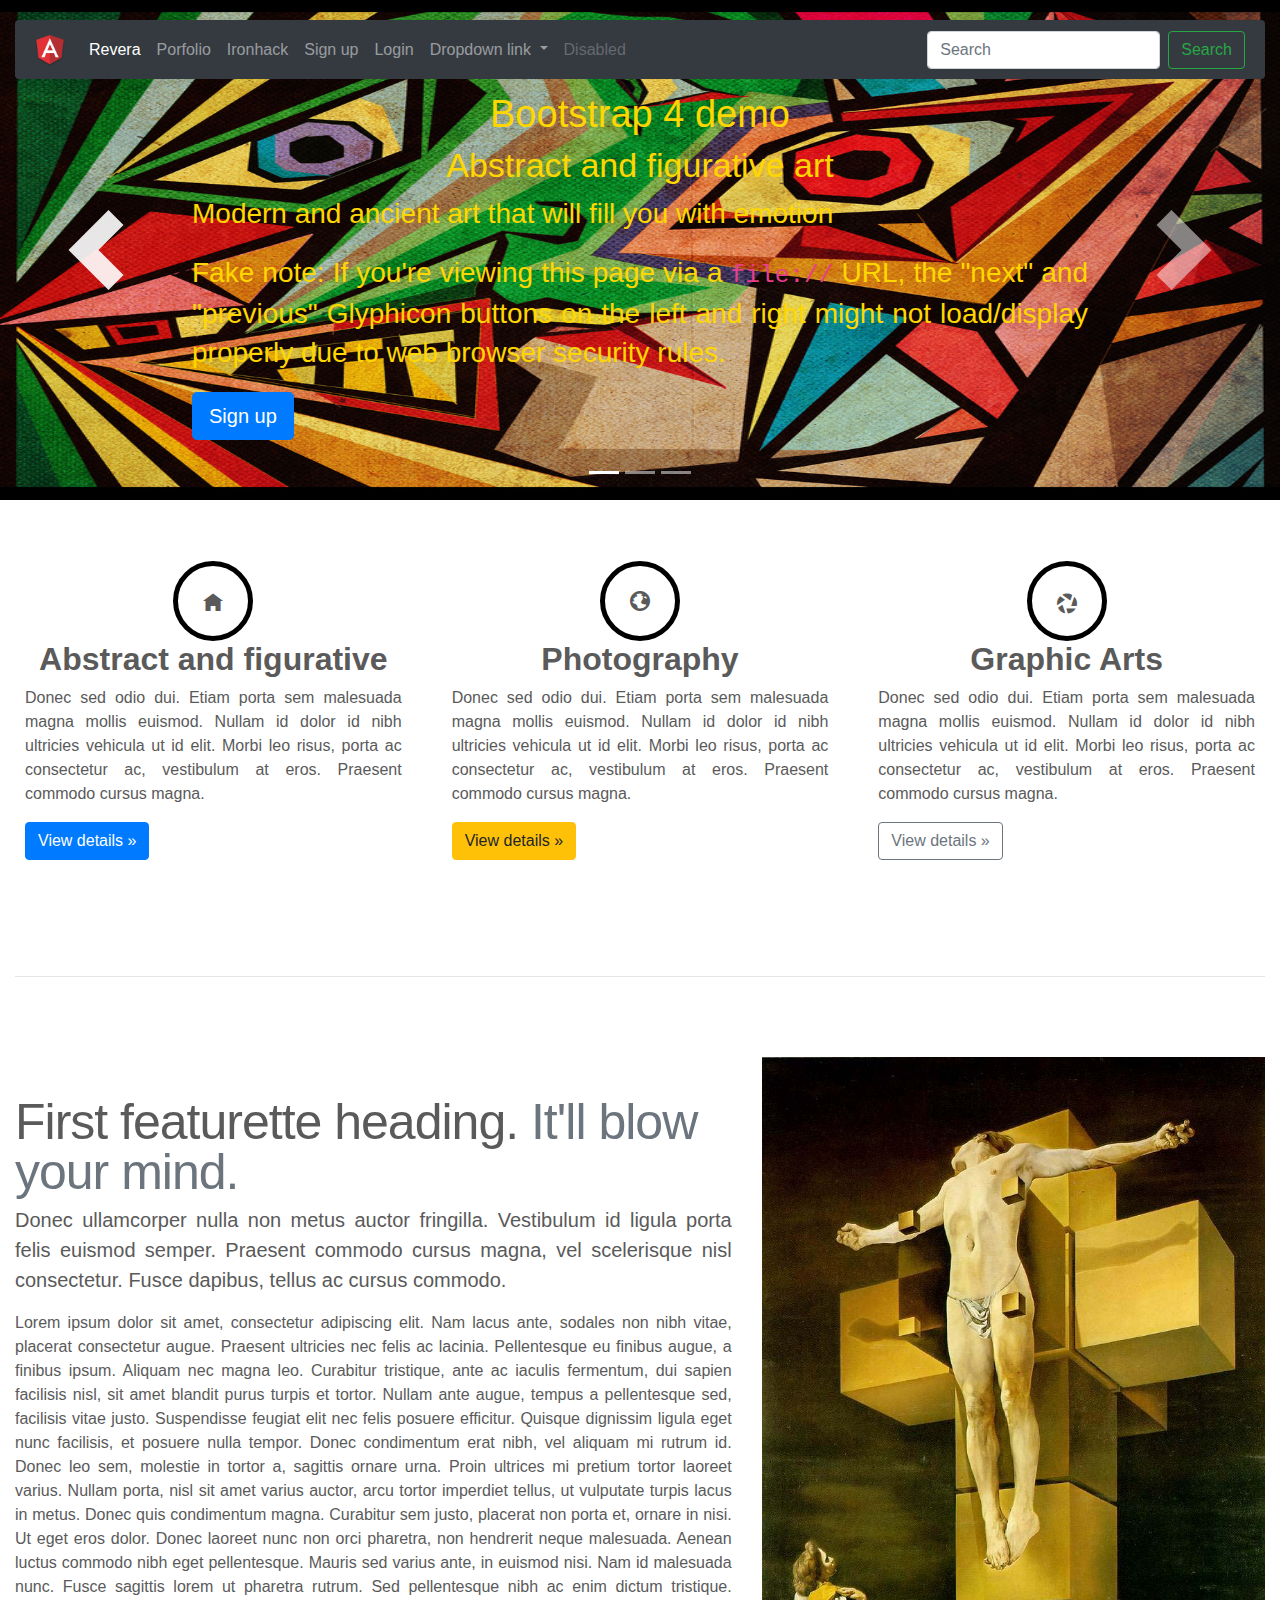
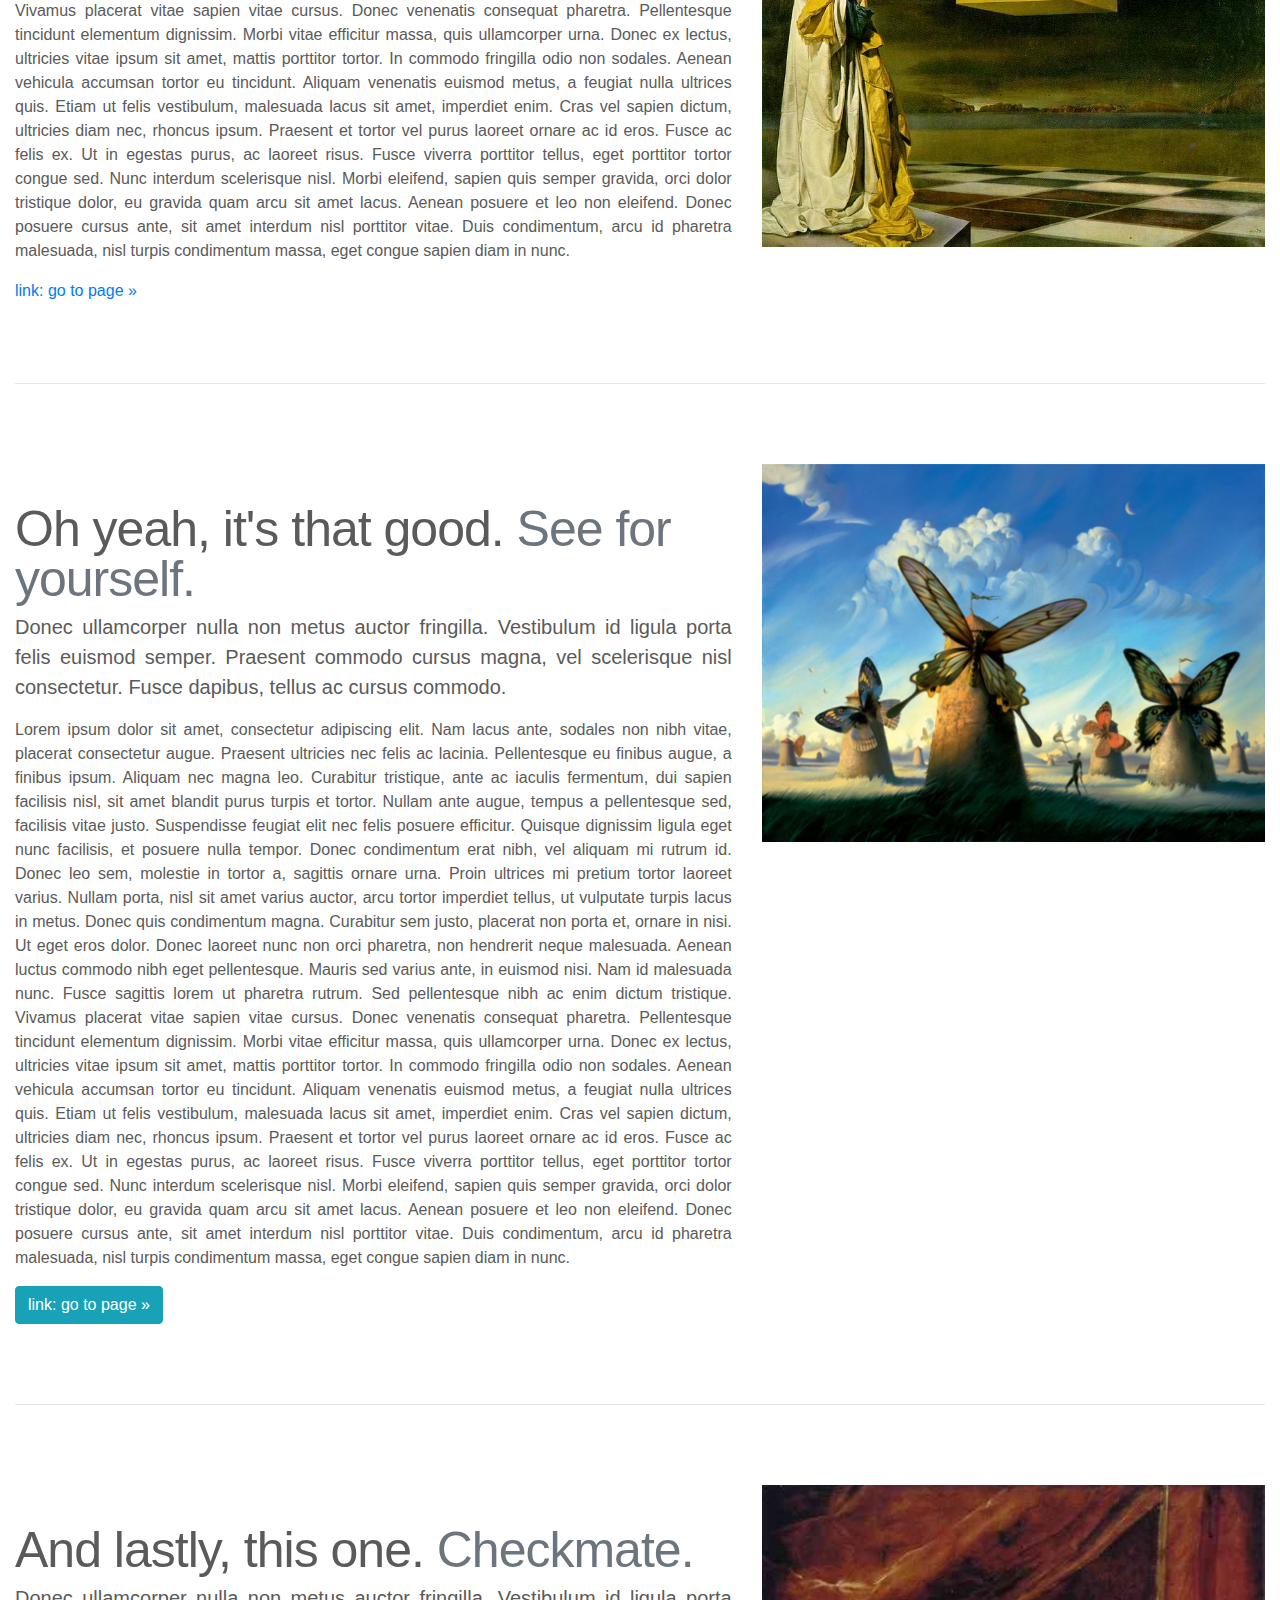
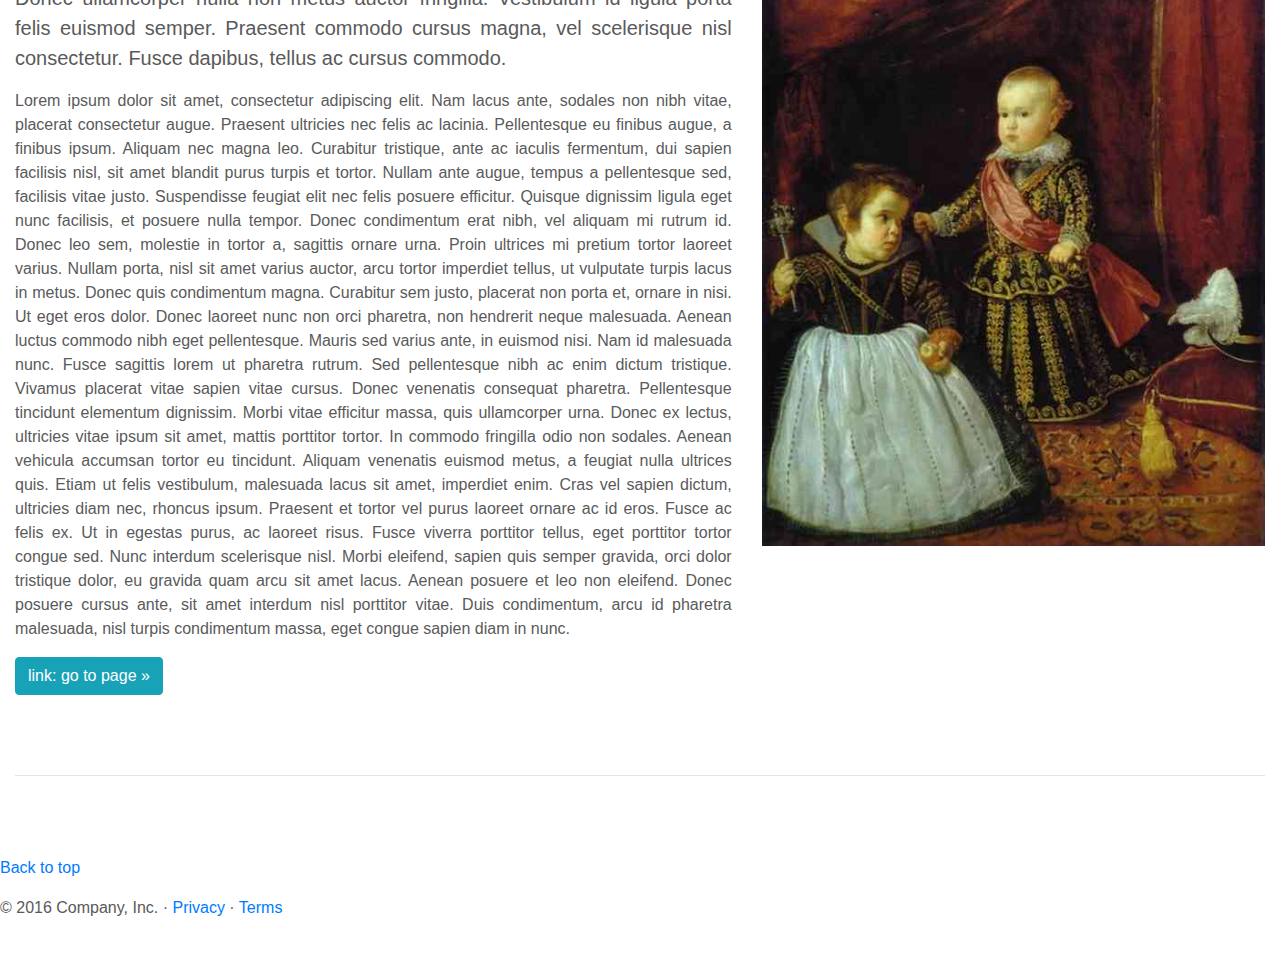
<file: index.html>
<!DOCTYPE html>
<html>
  <head>
    <meta charset="utf-8">
    <html lang="en">


   <meta name="viewport" content="width=device-width, initial-scale=1, shrink-to-fit=no">

    <link href="css/reset.css" type="text/css" rel="stylesheet">
    <!--<link href="css/bootstrap.min.css" type="text/css" rel="stylesheet"> -->
    <link rel="stylesheet" href="https://maxcdn.bootstrapcdn.com/bootstrap/4.0.0/css/bootstrap.min.css" integrity="sha384-Gn5384xqQ1aoWXA+058RXPxPg6fy4IWvTNh0E263XmFcJlSAwiGgFAW/dAiS6JXm" crossorigin="anonymous">
    <link href="open-iconic-master/font/css/open-iconic-bootstrap.css" rel="stylesheet">
    <link href="css/index.css" type="text/css" rel="stylesheet">
  <title>Bootstrap 4 demo</title>
  </head>
  <body>

    <!-- NAVBAR
  ================================================== -->
  <nav class="navbar-wrapper">
    <div class="container-fluid">
      <nav class="navbar navbar-expand-lg navbar-dark bg-dark">
      <!-- Brand and toggle get grouped for better mobile display -->
      <a class="navbar-brand" href="#"><img alt="Brand" src="images/angular.png"></a>
      <div class="navbar-header">
        <button class="navbar-toggler" type="button" data-toggle="collapse" data-target="#navbarSupportedContent" aria-controls="navbarSupportedContent" aria-expanded="false" aria-label="Toggle navigation">
          <span class="navbar-toggler-icon"></span>
        </button>
      </div>

      <!-- Collect the nav links, forms, and other content for toggling -->
      <div class="collapse navbar-collapse" id="navbarSupportedContent">
        <ul class="navbar-nav mr-auto">
          <li class="nav-item active"><a class= "nav-link" href="revera.html">Revera<span class="sr-only">(current)</span></a></li>
          <li class="nav-item"><a class= "nav-link" href="porfolio.html">Porfolio</a></li>
          <li class="nav-item"><a class= "nav-link" href="https://www.ironhack.com/es">Ironhack</a></li>
          <li class="nav-item"><a class= "nav-link" href="signup.html">Sign up</a></li>
          <li class="nav-item"><a class= "nav-link" href="login.html">Login</a></li>

          <li class="nav-item dropdown">
            <a class="nav-link dropdown-toggle" href="#" id="navbarDropdownMenuLink" data-toggle="dropdown" aria-haspopup="true" aria-expanded="false">
              Dropdown link
            </a>
            <div class="dropdown-menu" aria-labelledby="navbarDropdownMenuLink">
              <a class="dropdown-item" href="revera.html">Revera page</a>
              <a class="dropdown-item" href="porfolio.html">Porfolio page</a>
              <div class="dropdown-divider"></div>
              <a class="dropdown-item" href="signup.html">Signup</a>
              <a class="dropdown-item" href="login.html">Login</a>
              <a class="dropdown-item" href="https://www.ironhack.com/es">Go to Ironhack</a>
              <div class="dropdown-divider"></div>
              <a class="dropdown-item" href="#">Something else here</a>
            </div>
          </li>
          <li class="nav-item">
            <a class="nav-link disabled" href="#">Disabled</a>
          </li>
        </ul>

        <form class="form-inline my-2 my-lg-0">
          <input class="form-control mr-sm-2" type="search" placeholder="Search" aria-label="Search">
          <button class="btn btn-outline-success my-2 my-sm-0" type="submit">Search</button>
        </form>

      </div><!-- /.navbar-collapse -->
    </nav>
    </div><!-- /.container-fluid -->
  </nav>

  <!-- Carousel
  ================================================== -->
  <div id="myCarousel" class="carousel slide" data-ride="carousel">
      <!-- Indicators -->
      <ol class="carousel-indicators">
        <li data-target="#myCarousel" data-slide-to="0" class="active"></li>
        <li data-target="#myCarousel" data-slide-to="1"></li>
        <li data-target="#myCarousel" data-slide-to="2"></li>
      </ol>
      <div class="carousel-inner" role="listbox">
        <div class="carousel-item active">
          <img class="first-slide" src="./images/abstracto.jpg" alt="First slide">
          <div class="container">
            <div class="carousel-caption">
              <h1>Bootstrap 4 demo</h1>
              <h2>Abstract and figurative art</h2>
              <p> Modern and ancient art that will fill you with emotion</p>
              <p>Fake note: If you're viewing this page via a <code>file://</code> URL, the "next" and "previous" Glyphicon buttons on the left and right might not load/display properly due to web browser security rules.</p>
              <p><a class="btn btn-lg btn-primary" href="signup.html" role="button">Sign up</a></p>
            </div>
          </div>
        </div>
        <div class="carousel-item">
          <img class="second-slide" src="./images/ansel-adams.jpeg" alt="Second slide">
          <div class="container">
            <div class="carousel-caption">
              <h1>Bootstrap 4 demo</h1>
              <h2>Photography</h2>
              <p>Ansel Adams, Helmut Newton, Josef Koudelka, Robert Doisneau, Brassaï, Ellen von Unwerth, and many other photographers on this page</p>
              <p><a class="btn btn-lg btn-primary" href="signup.html" role="button">Sign up</a></p>
            </div>
          </div>
        </div>
        <div class="carousel-item">
          <img class="third-slide" src="./images/dali-tentacion.jpg" alt="Third slide">
          <div class="container">
            <div class="carousel-caption">
              <h1>Bootstrap 4 demo</h1>
              <h2>Graphic Arts</h2>
              <p>Miró, Dali, Velazquez, Rembrandt and other geniuses appear on this art page</p>
              <p><a class="btn btn-lg btn-primary" href="signup.html" role="button">Sign up</a></p>
            </div>
          </div>
        </div>
      </div>
      <a class="carousel-control-prev" href="#myCarousel" role="button" data-slide="prev">
        <span class="carousel-control-prev-icon" aria-hidden="true"></span>
        <span class="sr-only">Previous</span>
      </a>
      <a class="carousel-control-next" href="#myCarousel" role="button" data-slide="next">
        <span class="carousel-control-next-icon" aria-hidden="true"></span>
        <span class="sr-only">Next</span>
      </a>
    </div><!-- /.carousel -->

    <!-- Marketing messaging and featurettes
    ================================================== -->
    <!-- Wrap the rest of the page in another container to center all the content. -->

<div class="container-fluid marketing">
  <div class="row">

    <div class="col-lg-4 homewidget">
      <span class="oi oi-home" title="oi-home" aria-hidden="true"></span>
      <h2>Abstract and figurative</h2>
          <p>Donec sed odio dui. Etiam porta sem malesuada magna mollis euismod. Nullam id dolor id nibh ultricies vehicula ut id elit. Morbi leo risus, porta ac consectetur ac, vestibulum at eros. Praesent commodo cursus magna.</p>
          <p><a class="btn btn-primary" href="#" role="button">View details &raquo;</a></p>
    </div>

    <div class="col-lg-4 homewidget">
      <span class="oi oi-globe" title="oi-globe" aria-hidden="true"></span>
      <h2>Photography</h2>
          <p>Donec sed odio dui. Etiam porta sem malesuada magna mollis euismod. Nullam id dolor id nibh ultricies vehicula ut id elit. Morbi leo risus, porta ac consectetur ac, vestibulum at eros. Praesent commodo cursus magna.</p>
          <p><a class="btn btn-warning" href="#" role="button">View details &raquo;</a></p>
    </div>

    <div class="col-lg-4 homewidget">
      <span class="oi oi-aperture" title="oi-aperture" aria-hidden="true"></span>
      <h2>Graphic Arts</h2>
          <p>Donec sed odio dui. Etiam porta sem malesuada magna mollis euismod. Nullam id dolor id nibh ultricies vehicula ut id elit. Morbi leo risus, porta ac consectetur ac, vestibulum at eros. Praesent commodo cursus magna.</p>
          <p><a class="btn btn-outline-secondary" href="#" role="button">View details &raquo;</a></p>
    </div>

  </div>
</div>


<!-- START THE FEATURETTES -->


<div class="container-fluid">
  <hr class="featurette-divider">
            <div class="row featurette">
              <div class="col-md-7">
                <h2 class="featurette-heading">First featurette heading. <span class="text-muted">It'll blow your mind.</span></h2>
                <p class="lead">Donec ullamcorper nulla non metus auctor fringilla. Vestibulum id ligula porta felis euismod semper. Praesent commodo cursus magna, vel scelerisque nisl consectetur. Fusce dapibus, tellus ac cursus commodo.</p>
                <p>Lorem ipsum dolor sit amet, consectetur adipiscing elit. Nam lacus ante, sodales non nibh vitae, placerat consectetur augue. Praesent ultricies nec felis ac lacinia. Pellentesque eu finibus augue, a finibus ipsum. Aliquam nec magna leo. Curabitur tristique, ante ac iaculis fermentum, dui sapien facilisis nisl, sit amet blandit purus turpis et tortor. Nullam ante augue, tempus a pellentesque sed, facilisis vitae justo. Suspendisse feugiat elit nec felis posuere efficitur.

                  Quisque dignissim ligula eget nunc facilisis, et posuere nulla tempor. Donec condimentum erat nibh, vel aliquam mi rutrum id. Donec leo sem, molestie in tortor a, sagittis ornare urna. Proin ultrices mi pretium tortor laoreet varius. Nullam porta, nisl sit amet varius auctor, arcu tortor imperdiet tellus, ut vulputate turpis lacus in metus. Donec quis condimentum magna. Curabitur sem justo, placerat non porta et, ornare in nisi.

                  Ut eget eros dolor. Donec laoreet nunc non orci pharetra, non hendrerit neque malesuada. Aenean luctus commodo nibh eget pellentesque. Mauris sed varius ante, in euismod nisi. Nam id malesuada nunc. Fusce sagittis lorem ut pharetra rutrum. Sed pellentesque nibh ac enim dictum tristique. Vivamus placerat vitae sapien vitae cursus. Donec venenatis consequat pharetra. Pellentesque tincidunt elementum dignissim. Morbi vitae efficitur massa, quis ullamcorper urna. Donec ex lectus, ultricies vitae ipsum sit amet, mattis porttitor tortor.

                  In commodo fringilla odio non sodales. Aenean vehicula accumsan tortor eu tincidunt. Aliquam venenatis euismod metus, a feugiat nulla ultrices quis. Etiam ut felis vestibulum, malesuada lacus sit amet, imperdiet enim. Cras vel sapien dictum, ultricies diam nec, rhoncus ipsum. Praesent et tortor vel purus laoreet ornare ac id eros. Fusce ac felis ex. Ut in egestas purus, ac laoreet risus. Fusce viverra porttitor tellus, eget porttitor tortor congue sed. Nunc interdum scelerisque nisl. Morbi eleifend, sapien quis semper gravida, orci dolor tristique dolor, eu gravida quam arcu sit amet lacus. Aenean posuere et leo non eleifend. Donec posuere cursus ante, sit amet interdum nisl porttitor vitae. Duis condimentum, arcu id pharetra malesuada, nisl turpis condimentum massa, eget congue sapien diam in nunc.
                </p>
                <a href="#" data-toggle="modal" data-target="#myModal">link: go to page &raquo;</a>
              </div>
              <div class="col-md-5">
                <img class="featurette-image img-fluid center-block" src="./images/crucifixion.jpg" data-src="holder.js/500x500/auto" alt="Generic placeholder image">
              </div>
            </div>

            <hr class="featurette-divider">

            <div class="row featurette">
              <div class="col-md-7 col-md-push-5">
                <h2 class="featurette-heading">Oh yeah, it's that good. <span class="text-muted">See for yourself.</span></h2>
                <p class="lead">Donec ullamcorper nulla non metus auctor fringilla. Vestibulum id ligula porta felis euismod semper. Praesent commodo cursus magna, vel scelerisque nisl consectetur. Fusce dapibus, tellus ac cursus commodo.</p>
                <p>Lorem ipsum dolor sit amet, consectetur adipiscing elit. Nam lacus ante, sodales non nibh vitae, placerat consectetur augue. Praesent ultricies nec felis ac lacinia. Pellentesque eu finibus augue, a finibus ipsum. Aliquam nec magna leo. Curabitur tristique, ante ac iaculis fermentum, dui sapien facilisis nisl, sit amet blandit purus turpis et tortor. Nullam ante augue, tempus a pellentesque sed, facilisis vitae justo. Suspendisse feugiat elit nec felis posuere efficitur.

                    Quisque dignissim ligula eget nunc facilisis, et posuere nulla tempor. Donec condimentum erat nibh, vel aliquam mi rutrum id. Donec leo sem, molestie in tortor a, sagittis ornare urna. Proin ultrices mi pretium tortor laoreet varius. Nullam porta, nisl sit amet varius auctor, arcu tortor imperdiet tellus, ut vulputate turpis lacus in metus. Donec quis condimentum magna. Curabitur sem justo, placerat non porta et, ornare in nisi.

                    Ut eget eros dolor. Donec laoreet nunc non orci pharetra, non hendrerit neque malesuada. Aenean luctus commodo nibh eget pellentesque. Mauris sed varius ante, in euismod nisi. Nam id malesuada nunc. Fusce sagittis lorem ut pharetra rutrum. Sed pellentesque nibh ac enim dictum tristique. Vivamus placerat vitae sapien vitae cursus. Donec venenatis consequat pharetra. Pellentesque tincidunt elementum dignissim. Morbi vitae efficitur massa, quis ullamcorper urna. Donec ex lectus, ultricies vitae ipsum sit amet, mattis porttitor tortor.

                    In commodo fringilla odio non sodales. Aenean vehicula accumsan tortor eu tincidunt. Aliquam venenatis euismod metus, a feugiat nulla ultrices quis. Etiam ut felis vestibulum, malesuada lacus sit amet, imperdiet enim. Cras vel sapien dictum, ultricies diam nec, rhoncus ipsum. Praesent et tortor vel purus laoreet ornare ac id eros. Fusce ac felis ex. Ut in egestas purus, ac laoreet risus. Fusce viverra porttitor tellus, eget porttitor tortor congue sed. Nunc interdum scelerisque nisl. Morbi eleifend, sapien quis semper gravida, orci dolor tristique dolor, eu gravida quam arcu sit amet lacus. Aenean posuere et leo non eleifend. Donec posuere cursus ante, sit amet interdum nisl porttitor vitae. Duis condimentum, arcu id pharetra malesuada, nisl turpis condimentum massa, eget congue sapien diam in nunc.
                </p>
              <a class="btn btn-info" href="#" role="button" data-toggle="modal" data-target="#myModal">link: go to page &raquo;</a>
              </div>
              <div class="col-md-5 col-md-pull-7">
                <img class="featurette-image img-fluid center-block" src="./images/dali1.jpg" data-src="holder.js/500x500/auto" alt="Generic placeholder image">
              </div>
            </div>

            <hr class="featurette-divider">

            <div class="row featurette">
              <div class="col-md-7">
                <h2 class="featurette-heading">And lastly, this one. <span class="text-muted">Checkmate.</span></h2>
                <p class="lead">Donec ullamcorper nulla non metus auctor fringilla. Vestibulum id ligula porta felis euismod semper. Praesent commodo cursus magna, vel scelerisque nisl consectetur. Fusce dapibus, tellus ac cursus commodo.</p>
                <p>Lorem ipsum dolor sit amet, consectetur adipiscing elit. Nam lacus ante, sodales non nibh vitae, placerat consectetur augue. Praesent ultricies nec felis ac lacinia. Pellentesque eu finibus augue, a finibus ipsum. Aliquam nec magna leo. Curabitur tristique, ante ac iaculis fermentum, dui sapien facilisis nisl, sit amet blandit purus turpis et tortor. Nullam ante augue, tempus a pellentesque sed, facilisis vitae justo. Suspendisse feugiat elit nec felis posuere efficitur.

                  Quisque dignissim ligula eget nunc facilisis, et posuere nulla tempor. Donec condimentum erat nibh, vel aliquam mi rutrum id. Donec leo sem, molestie in tortor a, sagittis ornare urna. Proin ultrices mi pretium tortor laoreet varius. Nullam porta, nisl sit amet varius auctor, arcu tortor imperdiet tellus, ut vulputate turpis lacus in metus. Donec quis condimentum magna. Curabitur sem justo, placerat non porta et, ornare in nisi.

                  Ut eget eros dolor. Donec laoreet nunc non orci pharetra, non hendrerit neque malesuada. Aenean luctus commodo nibh eget pellentesque. Mauris sed varius ante, in euismod nisi. Nam id malesuada nunc. Fusce sagittis lorem ut pharetra rutrum. Sed pellentesque nibh ac enim dictum tristique. Vivamus placerat vitae sapien vitae cursus. Donec venenatis consequat pharetra. Pellentesque tincidunt elementum dignissim. Morbi vitae efficitur massa, quis ullamcorper urna. Donec ex lectus, ultricies vitae ipsum sit amet, mattis porttitor tortor.

                  In commodo fringilla odio non sodales. Aenean vehicula accumsan tortor eu tincidunt. Aliquam venenatis euismod metus, a feugiat nulla ultrices quis. Etiam ut felis vestibulum, malesuada lacus sit amet, imperdiet enim. Cras vel sapien dictum, ultricies diam nec, rhoncus ipsum. Praesent et tortor vel purus laoreet ornare ac id eros. Fusce ac felis ex. Ut in egestas purus, ac laoreet risus. Fusce viverra porttitor tellus, eget porttitor tortor congue sed. Nunc interdum scelerisque nisl. Morbi eleifend, sapien quis semper gravida, orci dolor tristique dolor, eu gravida quam arcu sit amet lacus. Aenean posuere et leo non eleifend. Donec posuere cursus ante, sit amet interdum nisl porttitor vitae. Duis condimentum, arcu id pharetra malesuada, nisl turpis condimentum massa, eget congue sapien diam in nunc.
                </p>
                <a class="btn btn-info" href="#" role="button" data-toggle="modal" data-target="#myModal">link: go to page &raquo;</a>
              </div>
              <div class="col-md-5">
                <img class="featurette-image img-fluid center-block" src="./images/diegovelazquez043.jpg" data-src="holder.js/500x500/auto" alt="Generic placeholder image">
              </div>
            </div>
      <hr class="featurette-divider">
</div>


            <!-- /END THE FEATURETTES -->


<!-- FOOTER -->
    <footer>
      <p class="pull-right"><a href="#">Back to top</a></p>
      <p>&copy; 2016 Company, Inc. &middot; <a href="#">Privacy</a> &middot; <a href="#">Terms</a></p>
    </footer>
    <!-- FOOTER -->

        <!--MODAL-->
        <!-- The Modal -->
<div class="modal fade" id="myModal">
  <div class="modal-dialog">
    <div class="modal-content">

      <!-- Modal Header -->
      <div class="modal-header">
        <h4 class="modal-title">Wrong link</h4>
        <button type="button" class="close" data-dismiss="modal">&times;</button>
      </div>

      <!-- Modal body -->
      <div class="modal-body">
        The page you want is not implemented, sorry...
      </div>

      <!-- Modal footer -->
      <div class="modal-footer">
        <button type="button" class="btn btn-danger" data-dismiss="modal">Close</button>
      </div>

    </div>
  </div>
</div>  <!--END MODAL-->


        <script src="https://code.jquery.com/jquery-3.2.1.slim.min.js" integrity="sha384-KJ3o2DKtIkvYIK3UENzmM7KCkRr/rE9/Qpg6aAZGJwFDMVNA/GpGFF93hXpG5KkN" crossorigin="anonymous"></script>
        <script src="https://cdnjs.cloudflare.com/ajax/libs/popper.js/1.12.9/umd/popper.min.js" integrity="sha384-ApNbgh9B+Y1QKtv3Rn7W3mgPxhU9K/ScQsAP7hUibX39j7fakFPskvXusvfa0b4Q" crossorigin="anonymous"></script>
        <!--<script src="https://maxcdn.bootstrapcdn.com/bootstrap/4.0.0/js/bootstrap.min.js" integrity="sha384-JZR6Spejh4U02d8jOt6vLEHfe/JQGiRRSQQxSfFWpi1MquVdAyjUar5+76PVCmYl" crossorigin="anonymous"></script>
    <script src="https://ajax.googleapis.com/ajax/libs/jquery/3.2.1/jquery.min.js"></script>
    <script src="https://maxcdn.bootstrapcdn.com/bootstrap/3.3.7/js/bootstrap.min.js"></script>
--><script src="js/bootstrap.min.js"></script>
  </body>
</html>
</file>
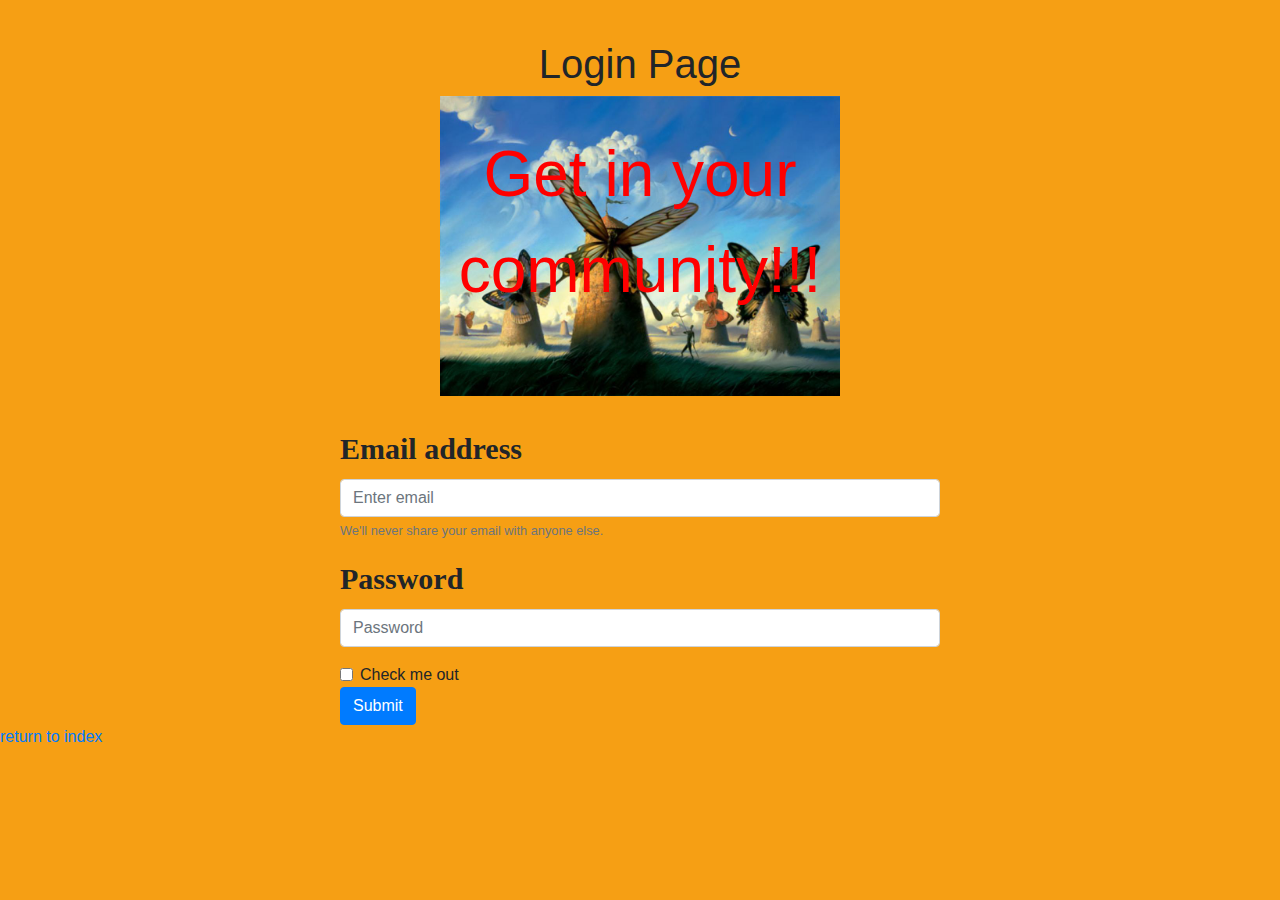
<file: login.html>
<!DOCTYPE html>
<html>
  <head>
    <meta charset="utf-8">
    <html lang="en">


   <meta name="viewport" content="width=device-width, initial-scale=1, shrink-to-fit=no">

    <link href="css/reset.css" type="text/css" rel="stylesheet">
    <!--<link href="css/bootstrap.min.css" type="text/css" rel="stylesheet">
--><link rel="stylesheet" href="https://maxcdn.bootstrapcdn.com/bootstrap/4.0.0/css/bootstrap.min.css" integrity="sha384-Gn5384xqQ1aoWXA+058RXPxPg6fy4IWvTNh0E263XmFcJlSAwiGgFAW/dAiS6JXm" crossorigin="anonymous">
    <link href="open-iconic-master/font/css/open-iconic-bootstrap.css" rel="stylesheet">
    <link href="css/signup-login.css" type="text/css" rel="stylesheet">
  <title>Login page</title>
  </head>
  <body>
    <h1 id="h1-signup">Login Page</h1>
    <div class="image-signup">
        <!--<img src="images/dali1.jpg" class="rounded-circle" alt="dali">-->
        <div class="text-image-signup">
          Get in your community!!!
        </div>
    </div>


<form class="login-form">
  <div class="form-group">
    <label for="exampleInputEmail1">Email address</label>
    <input type="email" class="form-control" id="exampleInputEmail1" aria-describedby="emailHelp" placeholder="Enter email">
    <small id="emailHelp" class="form-text text-muted">We'll never share your email with anyone else.</small>
  </div>
  <div class="form-group">
    <label for="exampleInputPassword1">Password</label>
    <input type="password" class="form-control" id="exampleInputPassword1" placeholder="Password">
  </div>
  <div class="form-check">
    <input type="checkbox" class="form-check-input" id="exampleCheck1">
    <label class="form-check-label" for="exampleCheck1">Check me out</label>
  </div>
  <button type="button" class="btn btn-primary"  class="btn btn-primary" data-toggle="modal" data-target="#signup-modal">Submit</button>
</form>

<a href="index.html">return to index</a>

<!--MODAL-->
<!-- The Modal -->
<div class="modal fade" id="signup-modal">
  <div class="modal-dialog">
    <div class="modal-content">

    <!-- Modal Header -->
    <div class="modal-header">
      <h4 class="modal-title">Wrong link</h4>
      <button type="button" class="close" data-dismiss="modal">&times;</button>
    </div>

    <!-- Modal body -->
    <div class="modal-body">
    The page you want is not implemented, sorry...
    </div>

    <!-- Modal footer -->
    <div class="modal-footer">
      <button type="button" class="btn btn-danger" data-dismiss="modal">Close</button>
    </div>

    </div>
  </div>
</div>  <!--END MODAL-->



        <script src="https://code.jquery.com/jquery-3.2.1.slim.min.js" integrity="sha384-KJ3o2DKtIkvYIK3UENzmM7KCkRr/rE9/Qpg6aAZGJwFDMVNA/GpGFF93hXpG5KkN" crossorigin="anonymous"></script>
        <script src="https://cdnjs.cloudflare.com/ajax/libs/popper.js/1.12.9/umd/popper.min.js" integrity="sha384-ApNbgh9B+Y1QKtv3Rn7W3mgPxhU9K/ScQsAP7hUibX39j7fakFPskvXusvfa0b4Q" crossorigin="anonymous"></script>
        <script src="https://maxcdn.bootstrapcdn.com/bootstrap/4.0.0/js/bootstrap.min.js" integrity="sha384-JZR6Spejh4U02d8jOt6vLEHfe/JQGiRRSQQxSfFWpi1MquVdAyjUar5+76PVCmYl" crossorigin="anonymous"></script>
    <!--<script src="https://ajax.googleapis.com/ajax/libs/jquery/3.2.1/jquery.min.js"></script>
    <script src="https://maxcdn.bootstrapcdn.com/bootstrap/3.3.7/js/bootstrap.min.js"></script>
<script src="js/bootstrap.min.js"></script>-->
  </body>
</html>
</file>
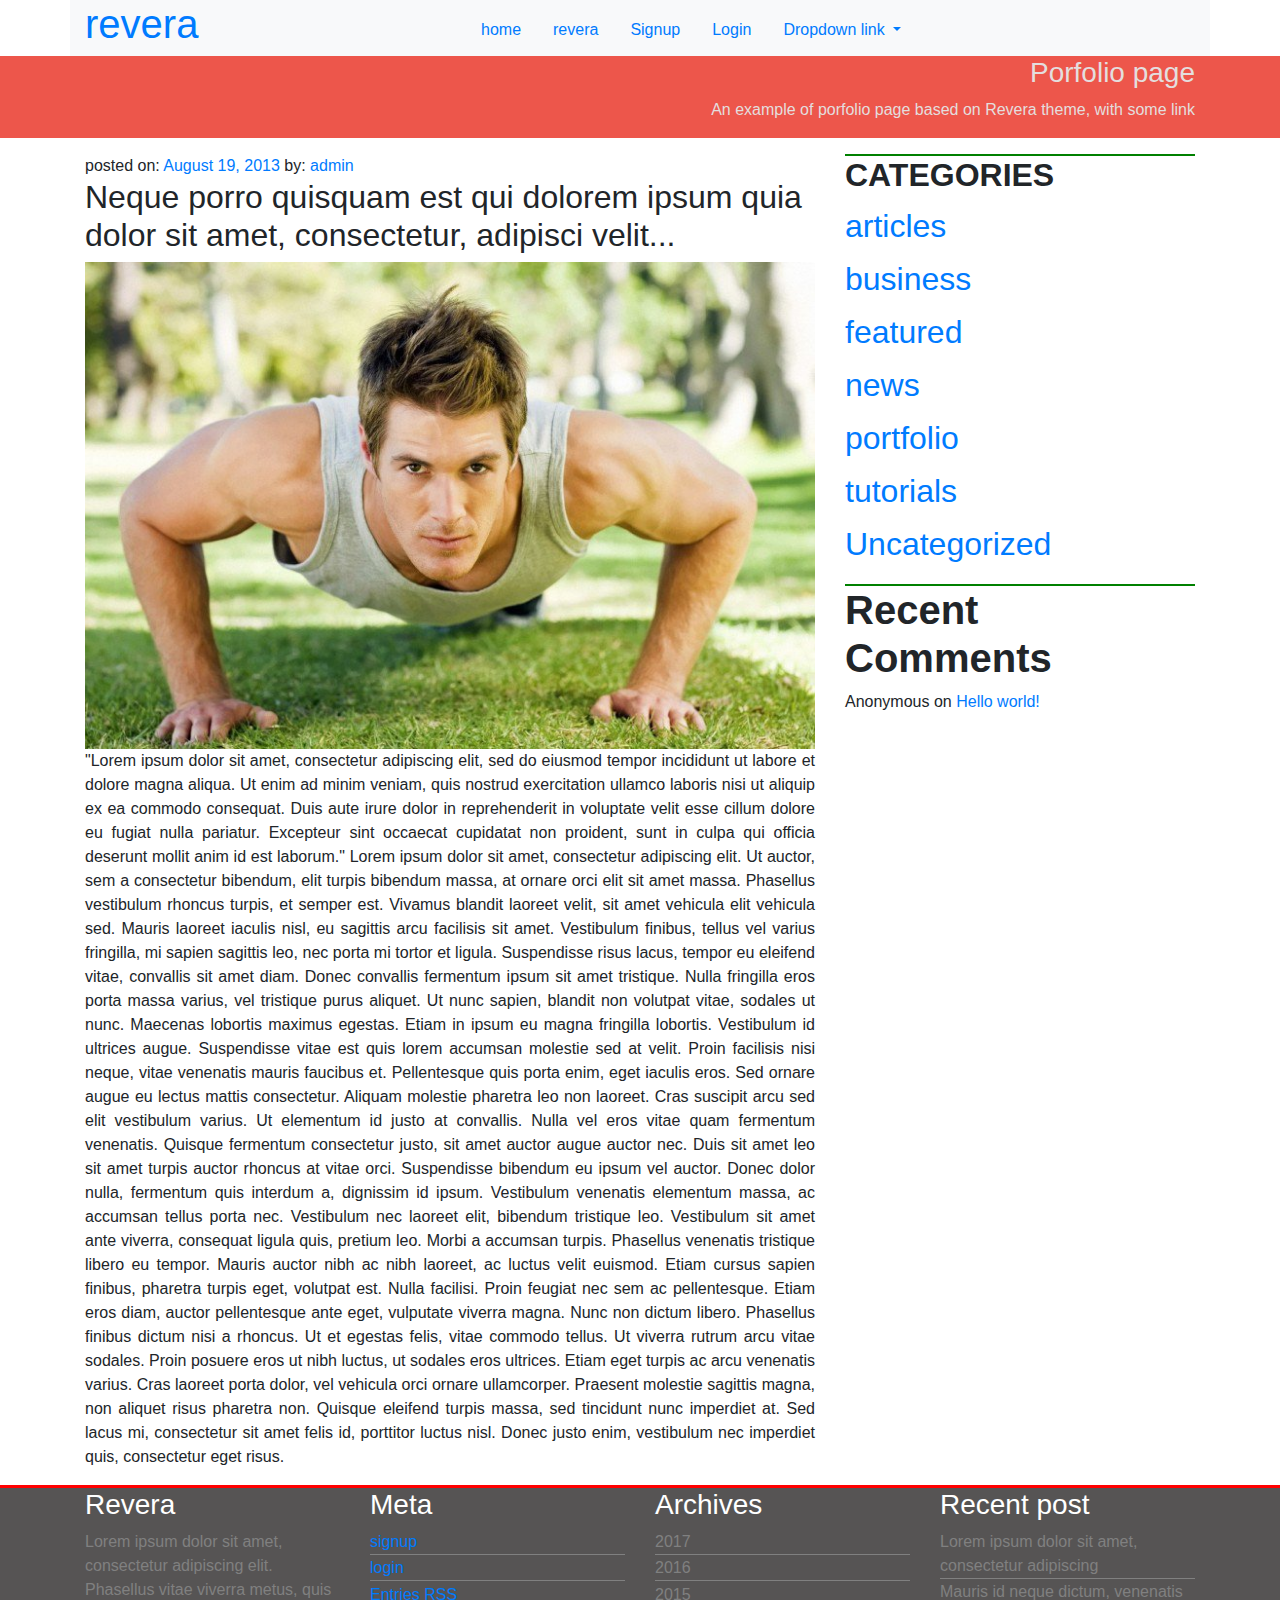
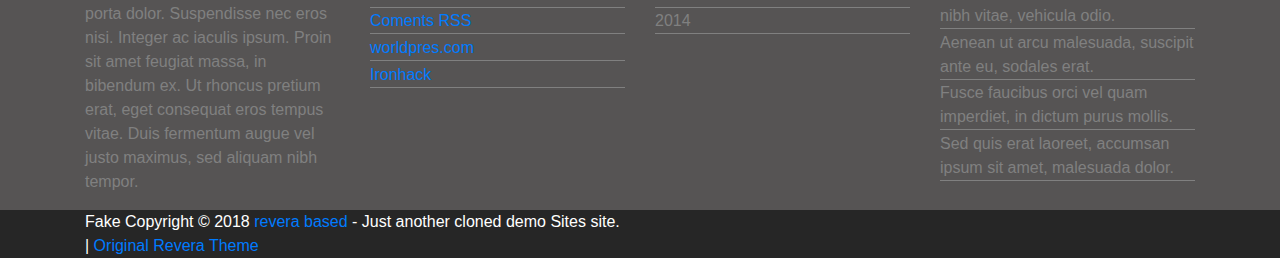
<file: porfolio.html>
<!DOCTYPE html>
<html>
  <head>
    <meta charset="utf-8">
    <html lang="en">


   <meta name="viewport" content="width=device-width, initial-scale=1, shrink-to-fit=no">

    <link href="css/reset.css" type="text/css" rel="stylesheet">
    <!--<link href="css/bootstrap.min.css" type="text/css" rel="stylesheet"> -->
    <link rel="stylesheet" href="https://maxcdn.bootstrapcdn.com/bootstrap/4.0.0/css/bootstrap.min.css" integrity="sha384-Gn5384xqQ1aoWXA+058RXPxPg6fy4IWvTNh0E263XmFcJlSAwiGgFAW/dAiS6JXm" crossorigin="anonymous">
    <link href="open-iconic-master/font/css/open-iconic-bootstrap.css" rel="stylesheet">
    <link href="css/porfolio.css" type="text/css" rel="stylesheet">
  <title>Porfolio Bootstrap 4 demo</title>
  </head>
  <body>

<!--Header, of navbar-->
<header id="masthead" class="container">
  <div class="row">
    <div class="col-sm-4">
      <h1 class="site-title">
      <a href="http://demo.fabthemes.com/revera/" title="revera" rel="home">revera</a>
      </h1>
    </div>
    <div class="col-sm-8 mainmenu">
        <ul class="nav">
          <li class="nav-item"><a class="nav-link" href="index.html" title="Index page">home</a></li>
          <li class="nav-item"><a class="nav-link" href="revera.html">revera</a></li>
          <li class="nav-item"><a class="nav-link" href="signup.html">Signup</a></li>
          <li class="nav-item"><a class="nav-link" href="login.html">Login</a></li>
          <li class="nav-item dropdown">
          <a class="nav-link dropdown-toggle" href="#" id="navbarDropdownMenuLink" data-toggle="dropdown" aria-haspopup="true" aria-expanded="false">
            Dropdown link
          </a>
          <div class="dropdown-menu" aria-labelledby="navbarDropdownMenuLink">
            <a class="dropdown-item" href="index.html">home</a>
            <a class="dropdown-item" href="revera.html">revera</a>
            <a class="dropdown-item" href="signup.html">Signup</a>
            <a class="dropdown-item" href="login.html">Login</a>
          </div>
        </li>
        </ul>

    </div>
  </div>
</header>

<div id="content" class="site-content">

  <div class="page-head">
    <div class="container">
      <div class="row">
        <div class="col-12">
          <h3>Porfolio page</h3>
          <p>An example of porfolio page based on Revera theme, with some link</p>
        </div>
      </div>
    </div>
  </div>

  <div class="container">
    <div class="row">

      <div id="primary" class="col-sm-8">
        <main id="main">
          <article id="article1">
            <div class="entry-meta">
              <span class="posted-on">posted on: <a href="http://demo.fabthemes.com/revera/2013/08/19/nunc-libero-elit-iaculis-nec-augue-non/" title="5:32 am" rel="bookmark"><time class="entry-date published" datetime="2013-08-19T05:32:58+00:00">August 19, 2013</time></a>
              </span>
              <span class="byline">by: <span class="author vcard"><a class="url fn n" href="http://demo.fabthemes.com/revera/author/admin/" title="View all posts by admin">admin</a></span>
              </span>
            </div>
            <h2>Neque porro quisquam est qui dolorem ipsum quia dolor sit amet, consectetur, adipisci velit...</h2>
            <img class="img-fluid" src="images/project-1.jpg">
            <p>"Lorem ipsum dolor sit amet, consectetur adipiscing elit, sed do eiusmod tempor incididunt ut labore et dolore magna aliqua. Ut enim ad minim veniam, quis nostrud exercitation ullamco laboris nisi ut aliquip ex ea commodo consequat. Duis aute irure dolor in reprehenderit in voluptate velit esse cillum dolore eu fugiat nulla pariatur. Excepteur sint occaecat cupidatat non proident, sunt in culpa qui officia deserunt mollit anim id est laborum."
              Lorem ipsum dolor sit amet, consectetur adipiscing elit. Ut auctor, sem a consectetur bibendum, elit turpis bibendum massa, at ornare orci elit sit amet massa. Phasellus vestibulum rhoncus turpis, et semper est. Vivamus blandit laoreet velit, sit amet vehicula elit vehicula sed. Mauris laoreet iaculis nisl, eu sagittis arcu facilisis sit amet. Vestibulum finibus, tellus vel varius fringilla, mi sapien sagittis leo, nec porta mi tortor et ligula. Suspendisse risus lacus, tempor eu eleifend vitae, convallis sit amet diam. Donec convallis fermentum ipsum sit amet tristique. Nulla fringilla eros porta massa varius, vel tristique purus aliquet. Ut nunc sapien, blandit non volutpat vitae, sodales ut nunc. Maecenas lobortis maximus egestas. Etiam in ipsum eu magna fringilla lobortis. Vestibulum id ultrices augue.

              Suspendisse vitae est quis lorem accumsan molestie sed at velit. Proin facilisis nisi neque, vitae venenatis mauris faucibus et. Pellentesque quis porta enim, eget iaculis eros. Sed ornare augue eu lectus mattis consectetur. Aliquam molestie pharetra leo non laoreet. Cras suscipit arcu sed elit vestibulum varius. Ut elementum id justo at convallis. Nulla vel eros vitae quam fermentum venenatis. Quisque fermentum consectetur justo, sit amet auctor augue auctor nec.

              Duis sit amet leo sit amet turpis auctor rhoncus at vitae orci. Suspendisse bibendum eu ipsum vel auctor. Donec dolor nulla, fermentum quis interdum a, dignissim id ipsum. Vestibulum venenatis elementum massa, ac accumsan tellus porta nec. Vestibulum nec laoreet elit, bibendum tristique leo. Vestibulum sit amet ante viverra, consequat ligula quis, pretium leo. Morbi a accumsan turpis. Phasellus venenatis tristique libero eu tempor. Mauris auctor nibh ac nibh laoreet, ac luctus velit euismod. Etiam cursus sapien finibus, pharetra turpis eget, volutpat est. Nulla facilisi. Proin feugiat nec sem ac pellentesque.

              Etiam eros diam, auctor pellentesque ante eget, vulputate viverra magna. Nunc non dictum libero. Phasellus finibus dictum nisi a rhoncus. Ut et egestas felis, vitae commodo tellus. Ut viverra rutrum arcu vitae sodales. Proin posuere eros ut nibh luctus, ut sodales eros ultrices. Etiam eget turpis ac arcu venenatis varius. Cras laoreet porta dolor, vel vehicula orci ornare ullamcorper. Praesent molestie sagittis magna, non aliquet risus pharetra non. Quisque eleifend turpis massa, sed tincidunt nunc imperdiet at. Sed lacus mi, consectetur sit amet felis id, porttitor luctus nisl. Donec justo enim, vestibulum nec imperdiet quis, consectetur eget risus.
            </p>

          </article>
        </main>
      </div>

      <div id="secondary" class="col-sm-4">
        <aside id="categories-2" class="widget widget_categories"><h2 class="widget-title">CATEGORIES</h2>
          <ul>
          	<li class="cat-item cat-item-7"><a href="http://demo.fabthemes.com/revera/category/articles/">articles</a>
            </li>
          	<li class="cat-item cat-item-3"><a href="http://demo.fabthemes.com/revera/category/business/">business</a>
            </li>
          	<li class="cat-item cat-item-5"><a href="http://demo.fabthemes.com/revera/category/featured/">featured</a>
            </li>
          	<li class="cat-item cat-item-4"><a href="http://demo.fabthemes.com/revera/category/news/">news</a>
            </li>
          	<li class="cat-item cat-item-2"><a href="http://demo.fabthemes.com/revera/category/portfolio/">portfolio</a>
            </li>
          	<li class="cat-item cat-item-6"><a href="http://demo.fabthemes.com/revera/category/tutorials/">tutorials</a>
            </li>
          	<li class="cat-item cat-item-1"><a href="http://demo.fabthemes.com/revera/category/uncategorized/">Uncategorized</a>
          </li>
          		</ul>
      </aside>
      <aside id="recent-comments-2" class="widget widget_recent_comments">
        <h1 class="widget-title">Recent Comments</h1>
        <ul id="recentcomments">
          <li class="recentcomments">
            <span class="comment-author-link">Anonymous</span> on <a href="http://demo.fabthemes.com/revera/2013/08/17/hello-world/#comment-1">Hello world!</a>
          </li>
        </ul>
      </aside>
      </div>

    </div>
  </div>
</div>

<!-- Bottom -->
<div id="bottom" class="bottom">
  <div class="container">
    <div class="row">
      <div class="botcol col-6 col-lg-3">
        <h3 class="bottitle">Revera</h3>
        <div class="textbotom">
          <p> Lorem ipsum dolor sit amet, consectetur adipiscing elit. Phasellus vitae viverra metus, quis porta dolor. Suspendisse nec eros nisi. Integer ac iaculis ipsum.
            Proin sit amet feugiat massa, in bibendum ex.
            Ut rhoncus pretium erat, eget consequat eros tempus vitae. Duis fermentum augue vel justo maximus, sed aliquam nibh tempor.</p>
        </div>
      </div>
      <div class="botcol col-6 col-lg-3">
        <h3 class="bottitle">Meta</h3>
        <div class="textbotom">
          <ul>
            <li><a href="signup.html">signup</a></li>
            <li><a href="login.html">login</a></li>
            <li><a href="#">Entries RSS</a></li>
            <li><a href="#">Coments RSS</a></li>
            <li><a href="https://es.wordpress.com">worldpres.com</a></li>
            <li><a href="https://www.ironhack.com/es">Ironhack</a></li>
          </ul>
        </div>
      </div>
      <div class="botcol col-6 col-lg-3">
        <h3 class="bottitle">Archives</h3>
        <div class="textbotom">
          <ul>
            <li>2017</li>
            <li>2016</li>
            <li>2015</li>
            <li>2014</li>
          </ul>
        </div>
      </div>
      <div class="botcol col-6 col-lg-3">
        <h3 class="bottitle">Recent post</h3>
        <div class="textbotom">
          <ul>
            <li>Lorem ipsum dolor sit amet, consectetur adipiscing </li>
            <li>Mauris id neque dictum, venenatis nibh vitae, vehicula odio.</li>
            <li>Aenean ut arcu malesuada, suscipit ante eu, sodales erat.</li>
            <li>Fusce faucibus orci vel quam imperdiet, in dictum purus mollis.</li>
            <li>Sed quis erat laoreet, accumsan ipsum sit amet, malesuada dolor.</li>
          </ul>
        </div>
      </div><!--botcol col-6 col-lg-3-->
    </div><!--row-->
  </div><!--container-->
</div>

<!-- Footer -->
<footer id="colophon" class="site-footer" role="contentinfo">
	<div class="container">
		<div class="site-info wrap row">
			<div class="fcred col-12">
				Fake Copyright © 2018 <a href="http://demo.fabthemes.com/revera" title="revera">revera based</a> - Just another cloned demo Sites site.<br>
				 | <a href="http://demo.fabthemes.com/revera/">Original Revera Theme</a>
			</div>
		</div><!-- .site-info -->
	</div>
</footer><!--footer-->

    <script src="https://code.jquery.com/jquery-3.2.1.slim.min.js" integrity="sha384-KJ3o2DKtIkvYIK3UENzmM7KCkRr/rE9/Qpg6aAZGJwFDMVNA/GpGFF93hXpG5KkN" crossorigin="anonymous"></script>
    <script src="https://cdnjs.cloudflare.com/ajax/libs/popper.js/1.12.9/umd/popper.min.js" integrity="sha384-ApNbgh9B+Y1QKtv3Rn7W3mgPxhU9K/ScQsAP7hUibX39j7fakFPskvXusvfa0b4Q" crossorigin="anonymous"></script>
    <!--<script src="https://maxcdn.bootstrapcdn.com/bootstrap/4.0.0/js/bootstrap.min.js" integrity="sha384-JZR6Spejh4U02d8jOt6vLEHfe/JQGiRRSQQxSfFWpi1MquVdAyjUar5+76PVCmYl" crossorigin="anonymous"></script>
    <script src="https://ajax.googleapis.com/ajax/libs/jquery/3.2.1/jquery.min.js"></script>
    <script src="https://maxcdn.bootstrapcdn.com/bootstrap/3.3.7/js/bootstrap.min.js"></script>
  --><script src="js/bootstrap.min.js"></script>
  </body>
</html>
</file>
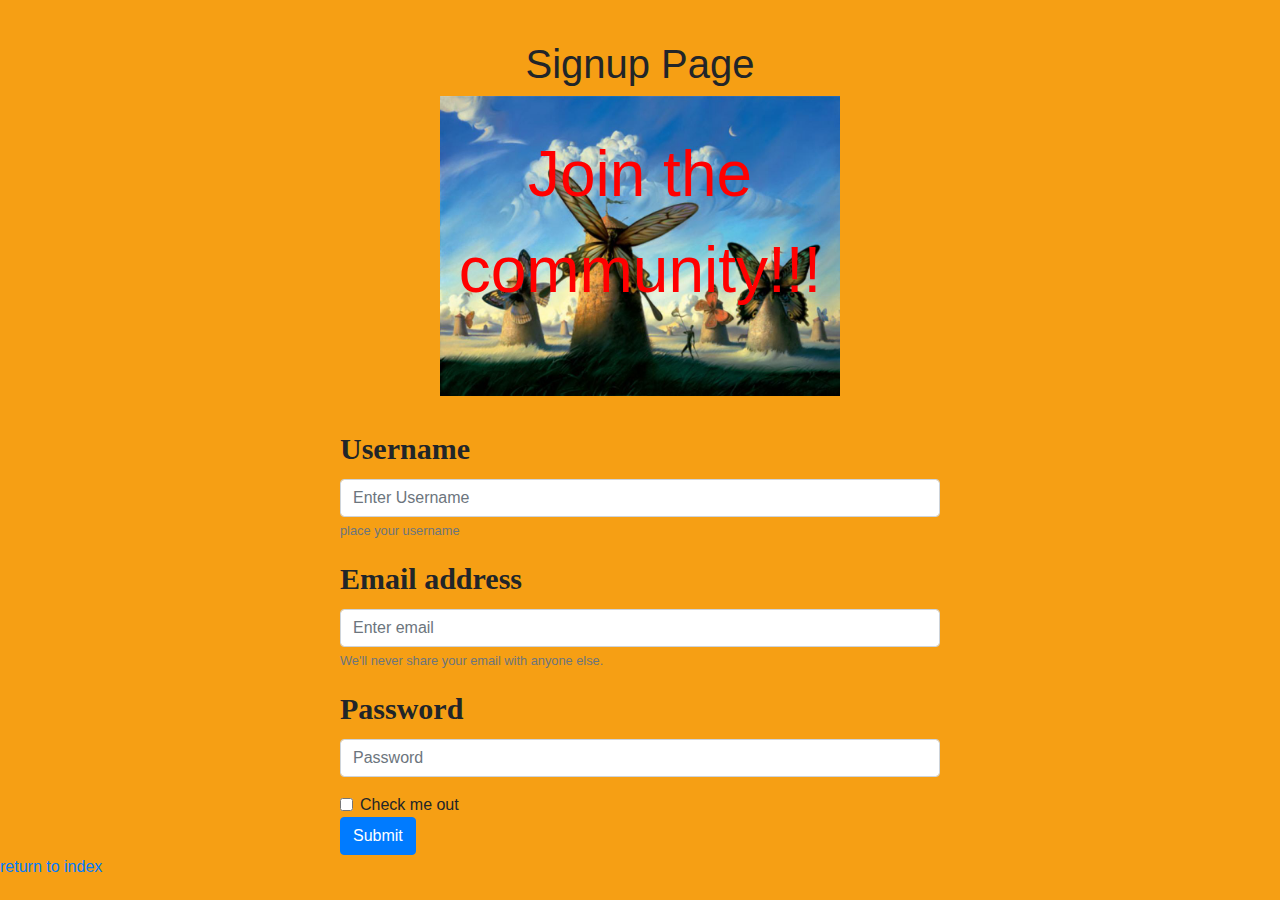
<file: signup.html>
<!DOCTYPE html>
<html>
  <head>
    <meta charset="utf-8">
    <html lang="en">


   <meta name="viewport" content="width=device-width, initial-scale=1, shrink-to-fit=no">

    <link href="css/reset.css" type="text/css" rel="stylesheet">
    <!--<link href="css/bootstrap.min.css" type="text/css" rel="stylesheet">
--><link rel="stylesheet" href="https://maxcdn.bootstrapcdn.com/bootstrap/4.0.0/css/bootstrap.min.css" integrity="sha384-Gn5384xqQ1aoWXA+058RXPxPg6fy4IWvTNh0E263XmFcJlSAwiGgFAW/dAiS6JXm" crossorigin="anonymous">
    <link href="open-iconic-master/font/css/open-iconic-bootstrap.css" rel="stylesheet">
    <link href="css/signup-login.css" type="text/css" rel="stylesheet">
  <title>Sign Up page</title>
  </head>
  <body>
    <h1 id="h1-signup">Signup Page</h1>
    <div class="image-signup">
        <!--<img src="images/dali1.jpg" class="rounded-circle" alt="dali">-->
        <div class="text-image-signup">
          Join the community!!!
        </div>
    </div>

      <form class="signup-form">
        <div class="form-group">
          <label for="exampleInputUsername">Username</label>
          <input type="Username" class="form-control" id="exampleInputUsername" aria-describedby="emailHelp" placeholder="Enter Username">
          <small id="UsernameHelp" class="form-text text-muted">place your username</small>
        </div>
        <div class="form-group">
          <label for="exampleInputEmail1">Email address</label>
          <input type="email" class="form-control" id="exampleInputEmail1" aria-describedby="emailHelp" placeholder="Enter email">
          <small id="emailHelp" class="form-text text-muted">We'll never share your email with anyone else.</small>
        </div>
        <div class="form-group">
          <label for="exampleInputPassword1">Password</label>
          <input type="password" class="form-control" id="exampleInputPassword1" placeholder="Password">
        </div>
        <div class="form-check">
          <input type="checkbox" class="form-check-input" id="exampleCheck1">
          <label class="form-check-label" for="exampleCheck1">Check me out</label>
        </div>
        <button type="button" class="btn btn-primary"  class="btn btn-primary" data-toggle="modal" data-target="#signup-modal">Submit</button>
      </form>

      <a href="index.html">return to index</a>

      <!--MODAL-->
      <!-- The Modal -->
      <div class="modal fade" id="signup-modal">
        <div class="modal-dialog">
          <div class="modal-content">

          <!-- Modal Header -->
          <div class="modal-header">
            <h4 class="modal-title">Wrong link</h4>
            <button type="button" class="close" data-dismiss="modal">&times;</button>
          </div>

          <!-- Modal body -->
          <div class="modal-body">
          The page you want is not implemented, sorry...
          </div>

          <!-- Modal footer -->
          <div class="modal-footer">
            <button type="button" class="btn btn-danger" data-dismiss="modal">Close</button>
          </div>

          </div>
        </div>
      </div>  <!--END MODAL-->


        <script src="https://code.jquery.com/jquery-3.2.1.slim.min.js" integrity="sha384-KJ3o2DKtIkvYIK3UENzmM7KCkRr/rE9/Qpg6aAZGJwFDMVNA/GpGFF93hXpG5KkN" crossorigin="anonymous"></script>
        <script src="https://cdnjs.cloudflare.com/ajax/libs/popper.js/1.12.9/umd/popper.min.js" integrity="sha384-ApNbgh9B+Y1QKtv3Rn7W3mgPxhU9K/ScQsAP7hUibX39j7fakFPskvXusvfa0b4Q" crossorigin="anonymous"></script>
        <script src="https://maxcdn.bootstrapcdn.com/bootstrap/4.0.0/js/bootstrap.min.js" integrity="sha384-JZR6Spejh4U02d8jOt6vLEHfe/JQGiRRSQQxSfFWpi1MquVdAyjUar5+76PVCmYl" crossorigin="anonymous"></script>
    <!--<script src="https://ajax.googleapis.com/ajax/libs/jquery/3.2.1/jquery.min.js"></script>
    <script src="https://maxcdn.bootstrapcdn.com/bootstrap/3.3.7/js/bootstrap.min.js"></script>
<script src="js/bootstrap.min.js"></script>-->
  </body>
</html>
</file>
<file: css/index.css>
/* GLOBAL STYLES
-------------------------------------------------- */
/* Padding below the footer and lighter body text */

body {
  padding-bottom: 40px;
  color: #5a5a5a;
}


/* CUSTOMIZE THE NAVBAR
-------------------------------------------------- */

/* Special class on .container surrounding .navbar, used for positioning it into place. */
.navbar-wrapper {
  position: absolute;
  top: 0;
  right: 0;
  left: 0;
  z-index: 20;
}

/* Flip around the padding for proper display in narrow viewports */
.navbar-wrapper > .container {
  padding-right: 0;
  padding-left: 0;
}
.navbar-wrapper .navbar {
  padding-right: 15px;
  padding-left: 15px;
}
.navbar-wrapper .navbar .container {
  width: auto;
}

.navbar-brand > img{
  width: 30px;
  height: auto;
}

/* CUSTOMIZE THE CAROUSEL
-------------------------------------------------- */

/* Carousel base class */
.carousel-inner {
  height: 500px;
  margin-bottom: 60px;
}
/* Since positioning the image, we need to help out the caption */
.carousel-caption {
  z-index: 10;
}

/* Declare heights because of positioning of img element */
.carousel-item{
  height: 500px;
  background-color: #777;
}
.carousel-item > img {
  position: absolute;
  top: 0;
  left: 0;
  min-width: 100%;
  height: 500px;
}


/* MARKETING CONTENT
-------------------------------------------------- */

/* Center align the text within the three columns below the carousel */
.marketing .col-lg-4 {
  margin-bottom: 20px;
  text-align: center;
}
.marketing h2 {
  font-weight: bolder;
}
.marketing .col-lg-4 p {
  margin-right: 10px;
  margin-left: 10px;
}


/* Featurettes
------------------------- */

.featurette-divider {
  margin: 80px 0; /* Space out the Bootstrap <hr> more */
  font-size: 30px;
}

/* Thin out the marketing headings */
.featurette-heading {
  font-weight: 300;
  line-height: 1;
  letter-spacing: -1px;
}


/* RESPONSIVE CSS
-------------------------------------------------- */

@media (min-width: 1200px){
.container {
    width: inherit;
}
}

@media (min-width: 768px) {
  /* Navbar positioning foo */
  .navbar-wrapper {
    margin-top: 20px;
  }
  .navbar-wrapper .container {
    padding-right: 15px;
    padding-left: 15px;
  }
  .navbar-wrapper .navbar {
    padding-right: 20px;
    padding-left: 20px;
  }

  /* The navbar becomes detached from the top, so we round the corners */
  .navbar-wrapper .navbar {
    border-radius: 4px;
  }

  /* Bump up size of carousel content */
  .carousel-caption p {
    margin-bottom: 20px;
    font-size: 21px;
    line-height: 1.4;
  }

  .featurette-heading {
    font-size: 50px;
  }
}

@media (min-width: 992px) {
  .featurette-heading {
    margin-top: 40px;
  }
}

#myCarousel{
  background-image: url("../images/overlay.png");
}

.carousel-caption h1, .carousel-caption h2, .carousel-caption p{
  color: GOLD;
}

.carousel-caption h1{
  font-size: 38px;
}

.carousel-caption h2{
  font-size: 34px;
}

.carousel-caption p{
  font-size: 28px;
}

.carousel-control-prev-icon,.carousel-control-next-icon{
  width: 40px;
  height: 40px;
  padding: 40px;

}

.homewidget span{
  border: 5px solid black;
  background: transparent;
  width: 80px;
  height: 80px;
  border-radius: 40px;
  display: block;
  line-height: 70px;
  text-align: center;
  margin: 0px auto;
  font-size: 20px;

}

.bottom {
  background-color: #3b3b3b;
  width: auto;
}

p{
  text-align: justify;
}
</file>
<file: css/signup-login.css>
/*For signup and login html
-----------------------------------------*/
body{
  background-color: rgb(246,159,20);
}

#h1-signup{
  margin-top:40px;
  text-align: center;
}

.image-signup{
  background-image:url("../images/dali1.jpg");
  background-position: center;
  background-size: contain;
  margin: 0 auto;
  text-align: center;
  font-size-adjust: auto;
  width: 400px;
  height: 300px;
}

.text-image-signup{
  font-size: 4em;
  padding-top:30px;
  display: block;
  color: red;
}

.signup-form, .login-form{

  padding-top:30px;
  margin: 0 auto;
  align: center;
  width: 600px;
}

.form-group > label{
  font-family: fantasy;
  font-weight: bold;
  font-size: 30px;
}
</file>
<file: css/porfolio.css>
#masthead{
  background-color: #f8f9fa;
}
.mainmenu{
  margin-top: 10px;
}



.page-head{
  background-color:rgb(237, 86, 75);
  text-align: right;
}

.page-head h3, .page-head p{
  color: #e4dede;

}

article, #secondary{
  margin-top: 1em;
}

article p{
  text-align: justify;
}

.widget-title{
  font-style: normal;
  font-family: sans-serif;
  font-weight: bold;

}

aside{
  border-top: 2px solid green;
}

.cat-item{
  margin-top: 5px;
  text-align: left;
  font-size: 2em;
}

/* Bottom class*/
.bottom{
  border-top: 0.2em solid red;
  background-color: rgba(86,84,84,1);
}

.bottitle{
  color: white;
}

.bottom li{
  border-bottom: 0.01em solid grey;
}

.bottom li, .bottom p{
  font-size: 1em;
  color: grey;
  margin-top: 0.1em;
}

/*  footer */
footer{
  color: white;
  background-color: #262626;
}
</file>
